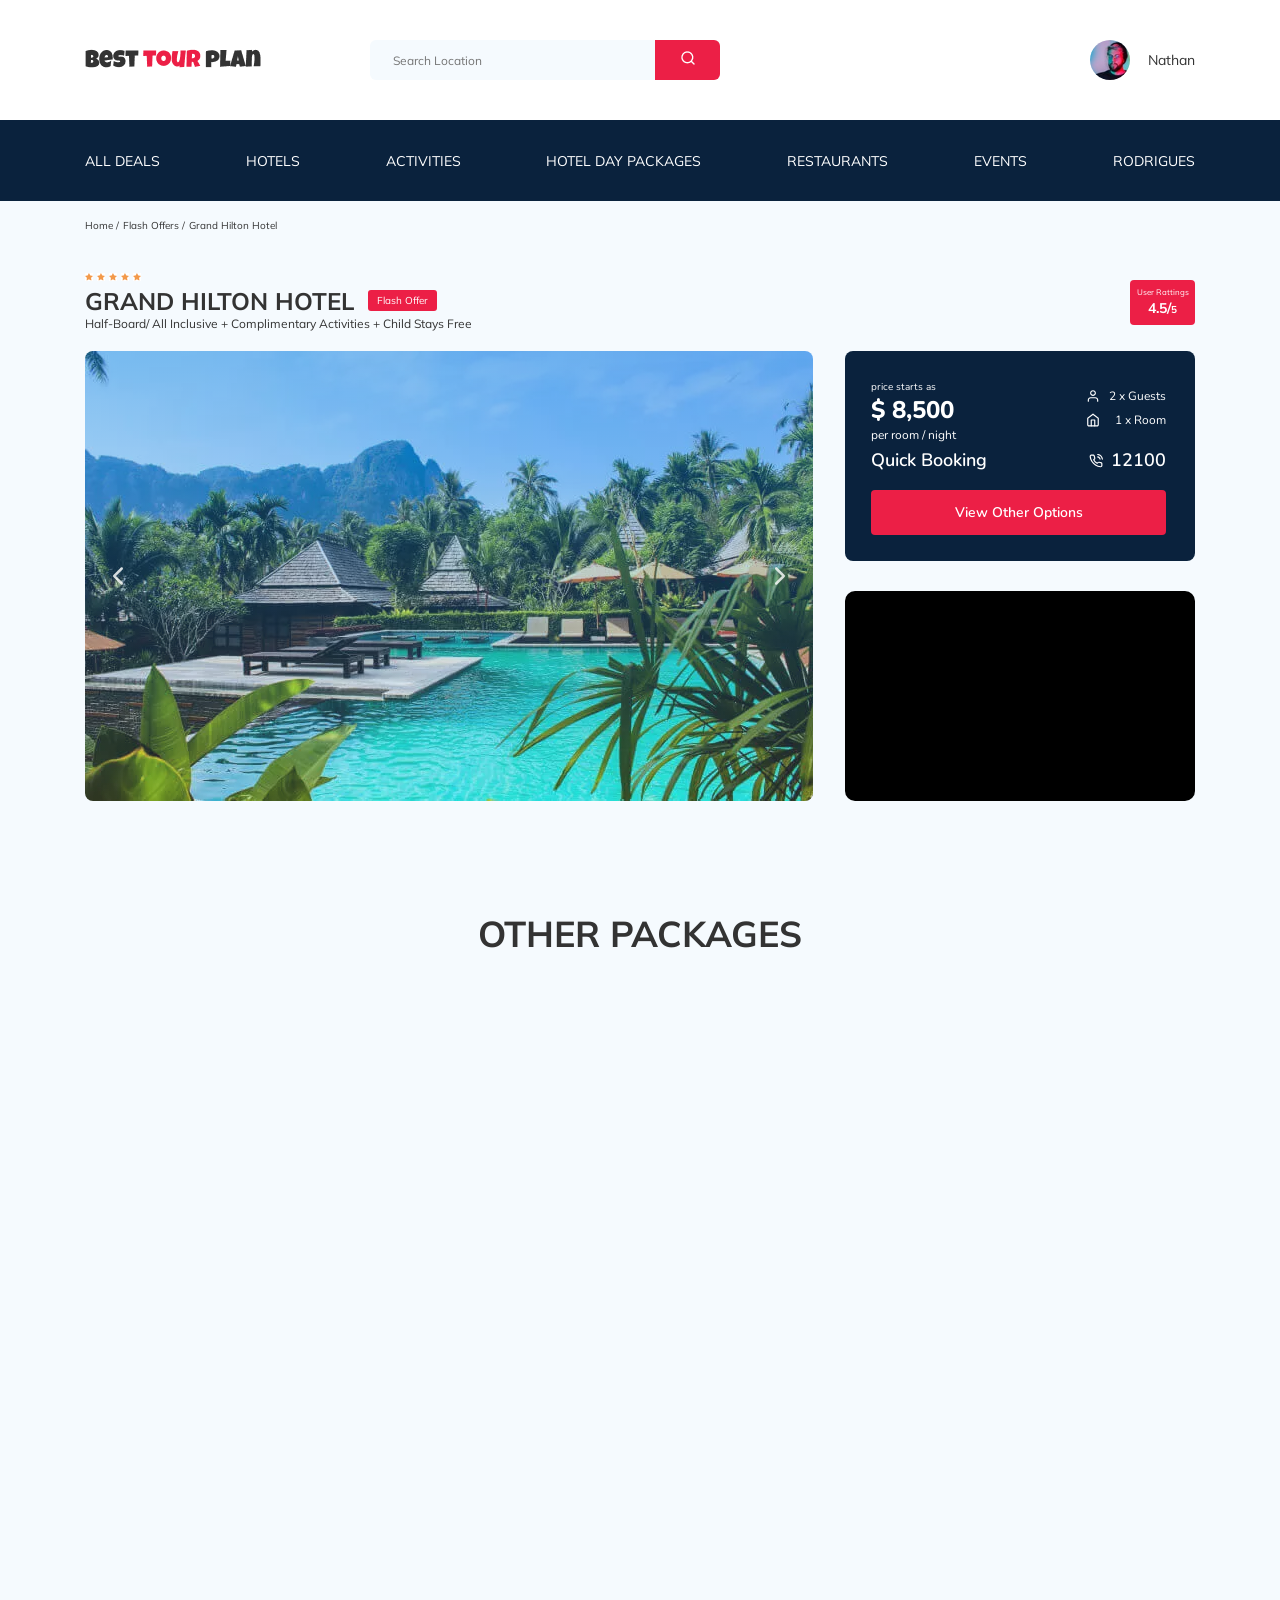
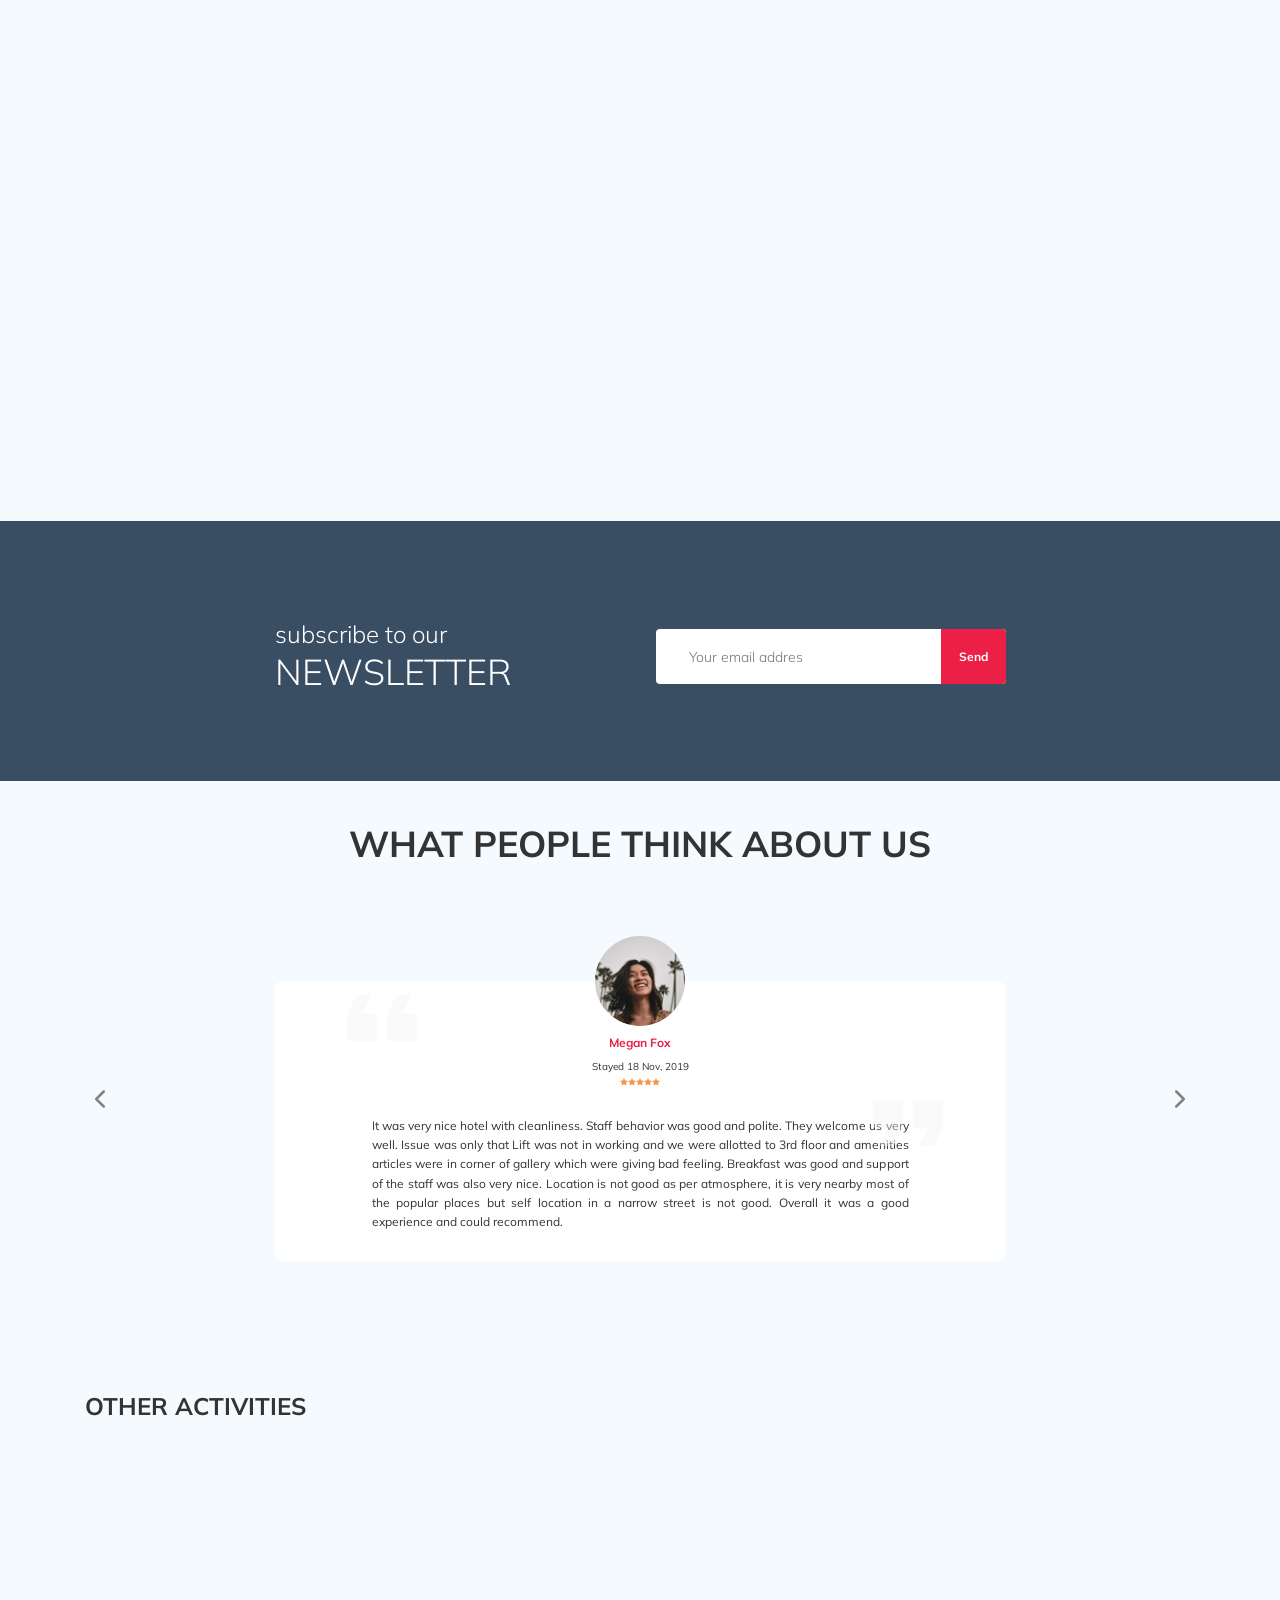
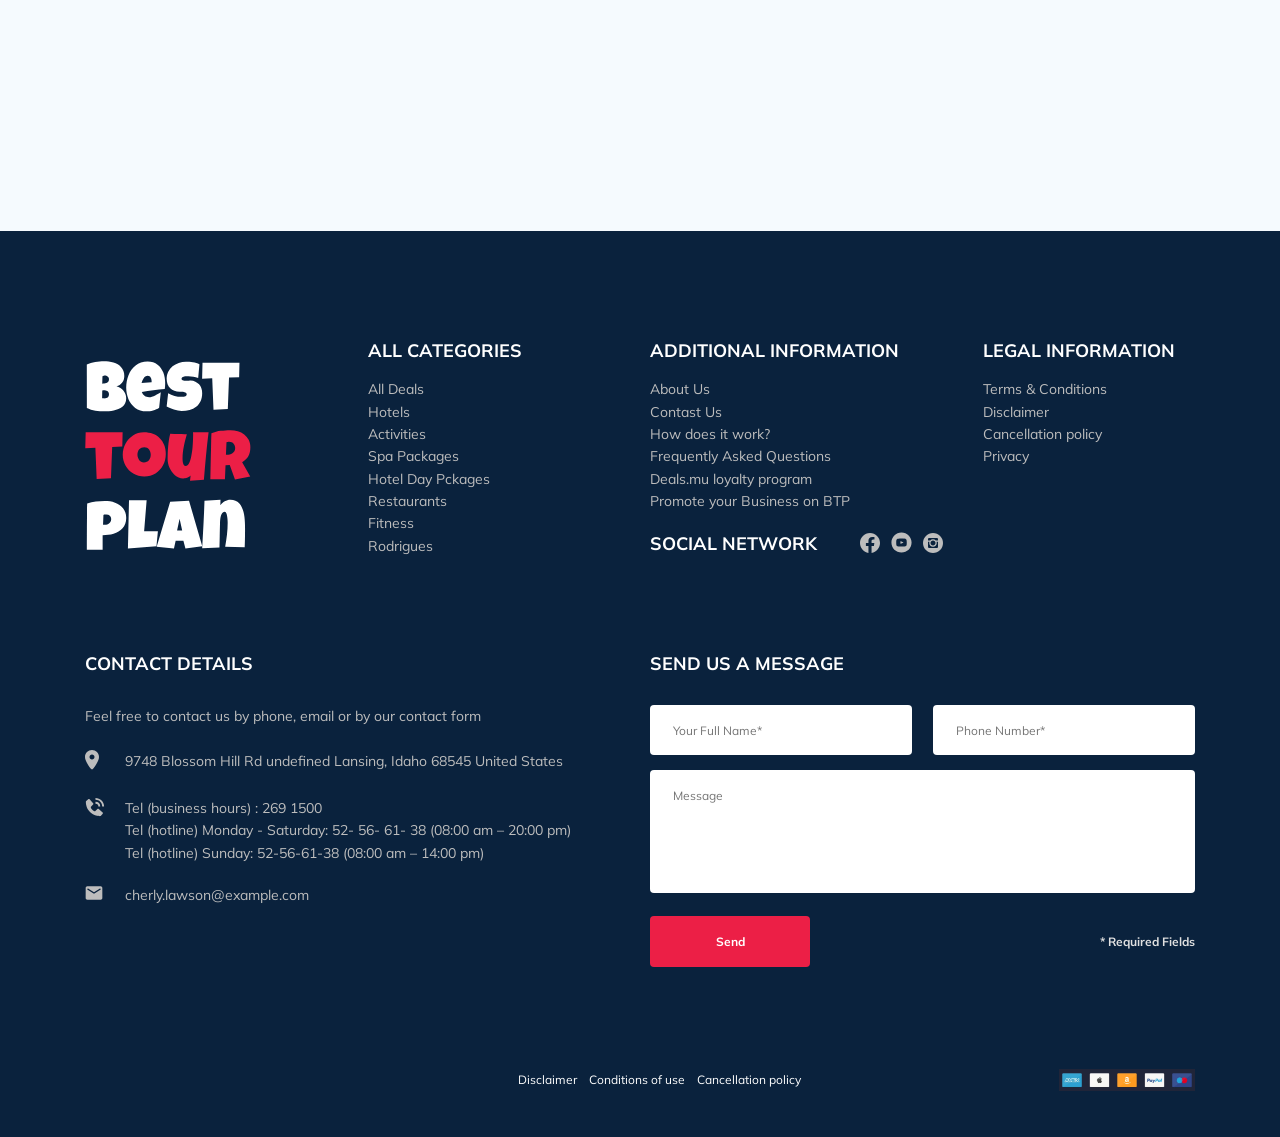
<file: index.html>
<!DOCTYPE html>
<html lang="en">

<head>
  <meta charset="UTF-8">
  <meta http-equiv="X-UA-Compatible" content="IE=edge">
  <meta name="viewport" content="width=device-width, initial-scale=1.0">
  <title>Best Tour Plan - Hotel Booking</title>
  <link rel="stylesheet" href="css/swiper-bundle.min.css">
  <link rel="stylesheet" href="css/style.css">
  <link rel="stylesheet" href="css/aos.css">
  <link rel="preconnect" href="https://fonts.googleapis.com">
  <link rel="preconnect" href="https://fonts.gstatic.com" crossorigin>
  <link
    href="https://fonts.googleapis.com/css2?family=Lobster&family=Mulish:wght@400;700&family=Nunito:wght@400;700;800&display=swap"
    rel="stylesheet">
  <link rel="shortcut icon" href="img/favicon.ico" type="image/x-icon">
  <link rel="icon" href="img/favicon.ico" type="image/x-icon">
</head>

<body>
  <header class="navbar navbar_mobile_fixed">
    <div class="container">
      <div class="navbar-top"  >
        <a href="index.html" class="logo" data-aos="fade-up" data-aos-delay="100">
          <img src="img/horizontal-logo.png" alt="Logo: Best Tour Plan" class="logo__image">
        </a>

        <form action="#" class="search navbar__search navbar__search_mobile_hidden" data-aos="fade-up" data-aos-delay="300">
          <input type="text" class="search__input" placeholder="Search Location">
          <button  class="search__button" >
            <img src="img/search.png" alt="Icon: search">
          </button>
        </form>

        <a href="#" class="user navbar__user navbar__user_mobile_hidden" data-aos="fade-up" data-aos-delay="400">
          <img src="img/user-avatar.jpeg" alt="Avatar: Nathan" class="user__avatar">
          <span class="user__name">Nathan</span>
        </a>
        <!-- /.user -->
        <button class="menu-button navbar-top__menu-button">
          <span class="menu-button__line"></span>
          <span class="menu-button__line"></span>
          <span class="menu-button__line"></span>
        </button>
      </div>
    </div>
    <!-- /.container -->
    <div class="navbar-bottom">
      <div class="container">
        <ul class="navbar-menu">
          <li class="navbar-menu__item navbar-menu__item_mobile_visible">
            <a href="#" class="user navbar__user navbar__user_mobile_visible">
              <img src="img/user-avatar.jpeg" alt="Avatar: Nathan" class="user__avatar">
              <span class="user__name user__name_light">Nathan</span>
            </a>
          </li>
          <li class="navbar-menu__item navbar-menu__item_mobile_visible">
            <form action="#" class="search navbar__search navbar__search_mobile_visible">
              <input type="text" class="search__input" placeholder="Search Location">
              <button class="search__button  ">
                <img src="img/search.png" alt="Icon: search">
              </button>
            </form>
          </li>
          <li class="navbar-menu__item">
            <a href="#" class="navbar-menu__link">All Deals</a>
          </li>
          <li class="navbar-menu__item">
            <a href="#" class="navbar-menu__link">Hotels</a>
          </li>
          <li class="navbar-menu__item">
            <a href="#" class="navbar-menu__link">Activities</a>
          </li>
          <li class="navbar-menu__item">
            <a href="#" class="navbar-menu__link">Hotel Day Packages</a>
          </li>
          <li class="navbar-menu__item">
            <a href="#" class="navbar-menu__link">Restaurants</a>
          </li>
          <li class="navbar-menu__item">
            <a href="#" class="navbar-menu__link">Events</a>
          </li>
          <li class="navbar-menu__item">
            <a href="#" class="navbar-menu__link">Rodrigues</a>
          </li>
        </ul>
        <!-- /.header-menu -->
      </div>
      <!-- /.container -->
    </div>
  </header>
  <nav class="breadcrumb">
    <div class="container">
      <ul class="breadcrumb-list">
        <li class="breadcrumb-list__item">
          <a href="#" class="breadcrumb-list__link">Home</a>
        </li>
        <li class="breadcrumb-list__item">
          <a href="#" class="breadcrumb-list__link">Flash Offers</a>
        </li>
        <li class="breadcrumb-list__item">
          Grand Hilton Hotel
        </li>
      </ul>
    </div>
    <!-- /.container -->
  </nav>
  <!--/.breadcrumb-->
  <section class="hotel">
    <div class="container">
      <div class="hotel-info">
        <div class="hotel-info__text">
          <div class="hotel-wrapper">
            <div class="stars">
              <img src="img/star.jpg" alt="star" />
              <img src="img/star.jpg" alt="star" />
              <img src="img/star.jpg" alt="star" />
              <img src="img/star.jpg" alt="star" />
              <img src="img/star.jpg" alt="star" />
            </div>
            <h2 class="hotel-name hotel-info__name">GRAND HILTON HOTEL</h2>
            <span class="offer hotel-info__offer">Flash Offer</span>
          </div>
          <p class="hotel-description hotel-info__description">
            Half-Board/ All Inclusive + Complimentary Activities + Child Stays Free
          </p>
        </div>
        <!-- /.hotel-info__text -->
        <div class="rating hotel-info__rating">
          <span class="rating__text">User Rattings</span>
          <span class="rating__counter">4.5/<span class="rating__main">5</span></span>
        </div>
        <!-- /.hotel-info__right -->
      </div>
      <div class="hotel-grid">
        <div class="swiper hotel-slider  hotel__slider">
          <!-- Additional required wrapper -->
          <div class="swiper-wrapper">
            <!-- Slides -->
            <div class="swiper-slide hotel-slider__item">
              <img class="hotel-slider__image" src="img/slide.webp" alt="slide">
            </div>
            <div class="swiper-slide hotel-slider__item">
              <img class="hotel-slider__image" src="img/slide-1.webp" alt="slide">
            </div>
            <div class="swiper-slide hotel-slider__item">
              <img class="hotel-slider__image" src="img/slide-2.webp" alt="slide">
            </div>
            <div class="swiper-slide hotel-slider__item">
              <img class="hotel-slider__image" src="img/slide-3.webp" alt="slide">
            </div>
            <div class="swiper-slide hotel-slider__item">
              <img class="hotel-slider__image" src="img/slide-4.webp" alt="slide">
            </div>
          </div>

          <!-- If we need navigation buttons -->
          <button class="hotel-slider__button hotel-slider__button--prev"></button>
          <button class="hotel-slider__button hotel-slider__button--next"></button>
        </div>
        <div class="hotel-right">
          <div class="booking">
            <div class="booking__info">
              <div class="booking__price">
                <span class="booking__start">price starts as</span>
                <strong class="booking__pricetag">$ 8,500</strong>
                <span class="booking__per-room">per room / night</span>
              </div>
              <div class="booking__room">
                <div class="booking__text">
                  <img src="img/user.svg" alt="Icon: user" class="booking__icon">
                  <span class="booking__description">2 x Guests</span>
                </div>
                <div class="booking__text">
                  <img src="img/home.svg" alt="Icon: home" class="booking__icon">
                  <span class="booking__description">1 x Room</span>
                </div>
              </div>
            </div>

            <!-- /.booking__info -->
            <div class="booking__call-center">
              <span class="booking__heading">Quick Booking</span>
              <a class="booking__number" href="tel:12100">
                <img src="img/phone-call.svg" alt="Icon: phone">
                <span class="booking__num">12100</span>
              </a>
            </div>
            <!-- /.booking__call-center -->
            <button data-toggle="modal" class="button booking__button">View Other Options</button>
          </div>
          <!-- /.booking -->
          <div id="map" class="map">
            <iframe
              src="https://www.google.com/maps/embed?pb=!1m18!1m12!1m3!1d23379616.823375616!2d9.062659176389944!3d44.331385567538064!2m3!1f0!2f0!3f0!3m2!1i1024!2i768!4f13.1!3m3!1m2!1s0x134deb46296b3aed%3A0xa830e65a91c3c50a!2sHilton%20Podgorica%20Crna%20Gora!5e0!3m2!1sru!2snl!4v1637783289197!5m2!1sru!2snl"
              style="border:0;" allowfullscreen="" loading="lazy" class="fullmap"></iframe>
          </div>
        </div>
        <!-- /.hotel-right -->
      </div>
      <!-- /.hotel-grid -->
    </div>
    <!-- /.container -->
  </section>

  <section class="packages">
    <div class="container">
      <h2 class="packages__title">Other Packages</h2>
      <div class="packages-block">
        <div class="packages-block__first package" data-aos="fade-up-right" data-aos-delay="100">
          <div class="image-block-first">
            <img src="img/package-1.webp" alt="Photo: package first" class="package__photo-first">
            <span class="package-offer-first">Flash Offer</span>
          </div>
          <div class="package-description descriptions">
            <div class="descriptions__rating descriptions__rating__first">
              <img class="descriptions__star" src="img/star-1.svg" alt="star" />
              <img class="descriptions__star" src="img/star-1.svg" alt="star" />
              <img class="descriptions__star" src="img/star-1.svg" alt="star" />
              <img class="descriptions__star" src="img/star-1.svg" alt="star" />
              <img class="descriptions__star" src="img/star-1.svg" alt="star" />
            </div>
            <h2 class="descriptions__title">Hotel Blue Haven</h2>
            <p class="descriptions__text descriptions__text__first">Aute quis duis excepteur excepteur ipsum cat eiusmod consectetur enim laborum
              magna llit.
              Ipsum est fugiat velit ea
              llamco do esse ut in veniam sun in onsequat. Aute quis duis epteur excepteur ipsum occaecat eiusmod
              nsectetur enim
              laborum magna mollit. Ipsum est fugiat velit ea ullamco do</p>
            <div class="descriptions__room">
              <div class="descriptions__text">
                <img src="img/location.svg" alt="Icon: location" class="descriptions__icon">
                <span class="descriptions__info">1749 Wheeler Ridge Delaware</span>
              </div>
              <div class="descriptions__text">
                <img src="img/user.svg" alt="Icon: user" class="descriptions__icon">
                <span class="descriptions__info">2 x Guests</span>
              </div>
              <div class="descriptions__text">
                <img src="img/home.svg" alt="Icon: home" class="descriptions__icon">
                <span class="descriptions__info">1 x Room</span>
              </div>
            </div>
            <!-- /.booking room-->
            <div class="descriptions__book">
              <div class="descriptions__price">
                <span class="price-old">$ 10,500</span>
                <span class="price-new">$ 8,500</span>
              </div>
              <button data-toggle="modal" class="descriptions__button">Book now</button>
            </div>
            <!-- /.price-block -->
          </div>
        </div>
        <!-- /.packages-option -->
        <div class="packages-block__second package" data-aos="fade-up-right" data-aos-delay="300">
          <div class="image-block">
            <img src="img/package-2.webp" alt="Photo: package second" class="package__photo">
            <span class="package-offer">Flash Offer</span>
          </div>
          <div class="package-description description">
            <h2 class="description__title">LUX* Belle Mare</h2>
            <div class="description__room">
              <div class="description__text">
                <img src="img/location.svg" alt="Icon: location" class="description__icon">
                <span class="description__info">1749 Wheeler Ridge Delaware</span>
              </div>
              <div class="description__text">
                <img src="img/user.svg" alt="Icon: user" class="description__icon">
                <span class="description__info">2 x Guests</span>
              </div>
              <div class="description__text">
                <img src="img/home.svg" alt="Icon: home" class="description__icon">
                <span class="description__info">1 x Room</span>
              </div>
            </div>
            <!-- /.booking room-->
            <div class="description__book">
              <div class="description__price">
                <span class="price-old">$ 8,500</span>
                <span class="price-new">$ 3,000</span>
              </div>
              <button data-toggle="modal" class="description__button">Book now</button>
            </div>
            <!-- /.price-block -->
          </div>
        </div>
        <!-- /.packages-option -->
        <div class="packages-block__third package" data-aos="fade-up-right" data-aos-delay="100">
          <div class="image-block">
            <img src="img/package-3.webp" alt="Photo: package third" class="package__photo">
            <span class="package-offer">Flash Offer</span>
          </div>
          <div class="package-description description">
            <h2 class="description__title">White Palace</h2>
            <div class="description__room">
              <div class="description__text">
                <img src="img/location.svg" alt="Icon: location" class="description__icon">
                <span class="description__info">1749 Wheeler Ridge Delaware</span>
              </div>
              <div class="description__text">
                <img src="img/user.svg" alt="Icon: user" class="description__icon">
                <span class="description__info">2 x Guests</span>
              </div>
              <div class="description__text">
                <img src="img/home.svg" alt="Icon: home" class="description__icon">
                <span class="description__info">1 x Room</span>
              </div>
            </div>
            <!-- /.booking room-->
            <div class="description__book">
              <div class="description__price">
                <span class="price-old">$ 10,500</span>
                <span class="price-new">$ 9,500</span>
              </div>
              <button data-toggle="modal" class="description__button">Book now</button>
            </div>
            <!-- /.price-block -->
          </div>
        </div>
        <!-- /.packages-option -->
        <div class="packages-block__fourth package" data-aos="fade-up-right" data-aos-delay="300">
          <div class="image-block">
            <img src="img/package-4.webp" alt="Photo: package fourth" class="package__photo">
            <span class="package-offer">Flash Offer</span>
          </div>
          <div class="package-description description">
            <h2 class="description__title">Luxury Place</h2>
            <div class="description__room">
              <div class="description__text">
                <img src="img/location.svg" alt="Icon: location" class="description__icon">
                <span class="description__info">1749 Wheeler Ridge Delaware</span>
              </div>
              <div class="description__text">
                <img src="img/user.svg" alt="Icon: user" class="description__icon">
                <span class="description__info">2 x Guests</span>
              </div>
              <div class="description__text">
                <img src="img/home.svg" alt="Icon: home" class="description__icon">
                <span class="description__info">1 x Room</span>
              </div>
            </div>
            <!-- /.booking room-->
            <div class="description__book">
              <div class="description__price">
                <span class="price-old">$ 4,500</span>
                <span class="price-new">$ 2,500</span>
              </div>
              <button data-toggle="modal" class="description__button">Book now</button>
            </div>
            <!-- /.price-block -->
          </div>
        </div>
        <!-- /.packages-option -->
        <div class="packages-block__fifth package" data-aos="fade-up-right" data-aos-delay="500">
          <div class="image-block">
            <img src="img/package-5.webp" alt="Photo: package fifth" class="package__photo">
            <span class="package-offer">Flash Offer</span>
          </div>
          <div class="package-description description">
            <h2 class="description__title">Hotel Five Star</h2>
            <div class="description__room">
              <div class="description__text">
                <img src="img/location.svg" alt="Icon: location" class="description__icon">
                <span class="description__info">1749 Wheeler Ridge Delaware</span>
              </div>
              <div class="description__text">
                <img src="img/user.svg" alt="Icon: user" class="description__icon">
                <span class="description__info">2 x Guests</span>
              </div>
              <div class="description__text">
                <img src="img/home.svg" alt="Icon: home" class="description__icon">
                <span class="description__info">1 x Room</span>
              </div>
            </div>
            <!-- /.booking room-->
            <div class="description__book">
              <div class="description__price">
                <span class="price-old">$ 6,500</span>
                <span class="price-new">$ 3,500</span>
              </div>
              <button data-toggle="modal" class="description__button">Book now</button>
            </div>
            <!-- /.price-block -->
          </div>
        </div>
        <!-- /.packages-option -->
      </div>
      <!-- /.packages-block -->
    </div>
  </section>
  <!-- /.packages -->

  <section class="newsletter">
    <div class="newsletter-wrapper ">
      <h2 class="newsletter-title newsletter__title">
        subscribe to our
        <span class="newsletter-title__strong">Newsletter</span>
      </h2>
      <form 
        action="send.php" 
        method="POST"
        class="subscribe newsletter__subscribe form"
      >
        <input 
          type="email" 
          class="subscribe__input" 
          placeholder="Your email addres"
          name="email"
          required
          >
        <button class="subscribe__button">Send</button>
      </form>
    </div>
  </section>
  <section class="reviews">
    <div class="container">
      <h2 class="reviews__title">What people think about us</h2>
      <div class="swiper reviews-slider">
        <div class="swiper-wrapper">
          <div class="swiper-slide">
            <div class="reviews-slider__item">
              <div class="reviews-slider__profile">
                <img src="img/reviews-avatar.jpg" alt="Photo: Megan Fox" class="reviews-slider__avatar">
                <h3 class="reviews-slider__username">Megan Fox</h3>
                <span class="reviews-slider__date">Stayed 18 Nov, 2019</span>
                <div class="reviews-slider__rating">
                  <img src="img/star.jpg" alt="star" />
                  <img src="img/star.jpg" alt="star" />
                  <img src="img/star.jpg" alt="star" />
                  <img src="img/star.jpg" alt="star" />
                  <img src="img/star.jpg" alt="star" />
                </div>
              </div>
              <!-- /.reviews-slider__profile -->
              <p class="reviews-slider__text">It was very nice hotel with cleanliness. Staff behavior was good and
                polite. They welcome us very well. Issue was only
                that Lift was not in working and we were allotted to 3rd floor and amenities articles were in corner of
                gallery which
                were giving bad feeling. Breakfast was good and support of the staff was also very nice. Location is not
                good as per
                atmosphere, it is very nearby most of the popular places but self location in a narrow street is not
                good. Overall it
                was a good experience and could recommend.</p>
            </div>
            <!-- /.reviews-slider__item -->
          </div>
          <div class="swiper-slide">
            <div class="reviews-slider__item">
              <div class="reviews-slider__profile">
                <img src="img/reviews-avatar-1.webp" alt="Photo: Bob Tampl" class="reviews-slider__avatar">
                <h3 class="reviews-slider__username">Bob Tampl</h3>
                <span class="reviews-slider__date">Stayed 10 Dec, 2005</span>
                <div class="reviews-slider__rating">
                  <img src="img/star.jpg" alt="star" />
                  <img src="img/star.jpg" alt="star" />
                  <img src="img/star.jpg" alt="star" />
                  <img src="img/star.jpg" alt="star" />
                  <img src="img/star.jpg" alt="star" />
                </div>
              </div>
              <!-- /.reviews-slider__profile -->
              <p class="reviews-slider__text">Lorem, ipsum dolor sit amet consectetur adipisicing elit. Earum, rem modi
                delectus maiores nemo harum libero quo! Aspernatur nobis incidunt deleniti, asperiores quo, iusto ullam
                atque, sunt inventore facilis Lorem ipsum dolor sit amet consectetur adipisicing elit. Iste dolore
                beatae nam, eos unde esse quisquam ducimus repudiandae temporibus, culpa, corrupti quam nesciunt
                cupiditate impedit nihil hic dignissimos molestiae! Corrupti!</p>

            </div>
            <!-- /.reviews-slider__item -->
          </div>
          <div class="swiper-slide">
            <div class="reviews-slider__item">
              <div class="reviews-slider__profile">
                <img src="img/reviews-avatar-2.webp" alt="Photo: Anastasia Kromp" class="reviews-slider__avatar">
                <h3 class="reviews-slider__username">Anastasia Kromp</h3>
                <span class="reviews-slider__date">Stayed 21 Jun, 2009</span>
                <div class="reviews-slider__rating">
                  <img src="img/star.jpg" alt="star" />
                  <img src="img/star.jpg" alt="star" />
                  <img src="img/star.jpg" alt="star" />
                  <img src="img/star.jpg" alt="star" />
                  <img src="img/star.jpg" alt="star" />
                </div>
              </div>
              <!-- /.reviews-slider__profile -->
              <p class="reviews-slider__text">Lorem, ipsum dolor sit amet consectetur adipisicing elit. Earum, rem modi
                delectus
                maiores nemo harum libero quo! Aspernatur nobis incidunt deleniti, asperiores quo, iusto ullam atque,
                sunt
                inventore facilis Lorem ipsum dolor sit amet consectetur adipisicing elit. Iste dolore beatae nam, eos
                unde esse
                quisquam ducimus repudiandae temporibus, culpa, corrupti quam nesciunt cupiditate impedit nihil hic
                dignissimos
                molestiae! Corrupti!</p>

            </div>
            <!-- /.reviews-slider__item -->
          </div>
        </div>
        <button class="reviews-slider__button reviews-slider__button--prev"></button>
        <button class="reviews-slider__button reviews-slider__button--next"></button>
      </div>
      <!--/.reviews-slider-->
    </div>
  </section>
  <section class="activities">
    <div class="container">
      <h2 class="activities__title">Other Activities</h2>
      <div class="activities-wrapper">
        <div class="card  card-first activities__card" data-aos="fade-up" data-aos-delay="100">
          <img src="img/activity-1.webp" alt="The curious corner of chamarel" class="card__image">
          <h3 class="card__title">The curious corner<br>of chamarel</h3>
          <!-- /.card__title -->
          <button data-toggle="modal" class="card__button">Book Now</button>
          <!-- /.card__button -->
        </div>
        <!-- /.card -->
        <div class="card card-second activities__card" data-aos="fade-up" data-aos-delay="300">
          <img src="img/activity-2.webp" alt="Gymkhana club golf course" class="card__image">
          <h3 class="card__title">Gymkhana club golf<br>course</h3>
          <!-- /.card__title -->
          <button data-toggle="modal" class="card__button">Book Now</button>
          <!-- /.card__button -->
        </div>
        <!-- /.card -->
        <div class="card card-third activities__card" data-aos="fade-up" data-aos-delay="500">
          <img src="img/activity-3.webp" alt="Tamarind falls hiking trip - full day" class="card__image">
          <h3 class="card__title">Tamarind falls hiking<br>trip - full day</h3>
          <!-- /.card__title -->
          <button data-toggle="modal" class="card__button">Book Now</button>
          <!-- /.card__button -->
        </div>
        <!-- /.card -->
        <div class="card card-fourth activities__card" data-aos="fade-up" data-aos-delay="700">
          <img src="img/activity-4.webp" alt="The blue marine discovery quest" class="card__image">
          <h3 class="card__title">The blue marine discovery<br>quest</h3>
          <!-- /.card__title -->
          <button data-toggle="modal" class="card__button">Book Now</button>
          <!-- /.card__button -->
        </div>
        <!-- /.card -->
      </div>
      <!-- /.activities-wrapper -->
    </div>
  </section>

  <footer class="footer">
    <div class="container">
      <div class="footer-wrapper">
        <a href="index.html" class="footer__logo">
          <img src="img/vertical-logo.svg" alt="Logo: Best Tour Plan" class="logo footer__logo">
        </a>
        <div class="footer__list footer__categories">
          <h3 class="footer__title">ALL CATEGORIES</h3>
            <ul class="footer__ul">
              <li class="footer__item">
                <a href="#" class="footer__link">All Deals</a>
              </li>
              <li class="footer__item">
                <a href="#" class="footer__link">Hotels</a>
              </li>
              <li class="footer__item">
                <a href="#" class="footer__link">Activities</a>
              </li>
              <li class="footer__item">
                <a href="#" class="footer__link">Spa Packages</a>
              </li>
              <li class="footer__item">
                <a href="#" class="footer__link">Hotel Day Pckages</a>
              </li>
              <li class="footer__item">
                <a href="#" class="footer__link">Restaurants</a>
              </li>
              <li class="footer__item">
                <a href="#" class="footer__link">Fitness</a>
              </li>
              <li class="footer__item">
                <a href="#" class="footer__link">Rodrigues</a>
              </li>
            </ul>
        </div>
        <div class="footer__list footer__additional">
          <h3 class="footer__title">ADDITIONAL INFORMATION</h3>
          <ul class="footer__ul">
            <li class="footer__item">
              <a href="#" class="footer__link">About Us</a>
            </li>
            <li class="footer__item">
              <a href="#" class="footer__link">Contast Us</a>
            </li>
            <li class="footer__item">
              <a href="#" class="footer__link">How does it work?</a>
            </li>
            <li class="footer__item">
              <a href="#" class="footer__link">Frequently Asked Questions</a>
            </li>
            <li class="footer__item">
              <a href="#" class="footer__link">Deals.mu loyalty program</a>
            </li>
            <li class="footer__item">
              <a href="#" class="footer__link">Promote your Business on BTP</a>
            </li>
          </ul>
        </div>
        <div class="footer__social-network">
          <h3 class="footer__title footer__title--inline">Social Network</h3>
          <div class="footer__social-links">
            <a href="https://www.facebook.com/" class="footer__link" target="_blank">
              <img src="img/fb.svg" alt="icon: facebook">
            </a>
            <a href="https://www.youtube.com/" class="footer__link" target="_blank">
              <img src="img/yt.svg" alt="icon: youtube">
            </a>
            <a href="https://www.instagram.com/" class="footer__link" target="_blank">
              <img src="img/inst.svg" alt="icon: instagram">
            </a>
          </div>
        </div>
        <div class="footer__list footer__legal">
          <h3 class="footer__title">LEGAL INFORMATION</h3>
          <ul class="footer__ul">
            <li class="footer__item">
              <a href="#" class="footer__link">Terms & Conditions</a>
            </li>
            <li class="footer__item">
              <a href="#" class="footer__link">Disclaimer</a>
            </li>
            <li class="footer__item">
              <a href="#" class="footer__link">Cancellation policy</a>
            </li>
            <li class="footer__item">
              <a href="#" class="footer__link">Privacy</a>
            </li>
          </ul>
        </div>
        <div class="footer__contact-details">
          <h3 class="footer__title footer__title--mb-3">Contact Details</h3>
          <p class="footer__text">Feel free to contact us by phone, email or by our contact form</p>
          <ul class="footer__ul">
            <li class="footer__item footer__item--mb-2">
              <div class="footer__icon-wrapper">
                <img class="footer__icon" src="img/map-marker.svg" alt="icon: map">
              </div>
              9748 Blossom Hill Rd undefined Lansing, Idaho 68545 United States
            </li>
            <li class="footer__item footer__item--mb-2">
              <div class="footer__icon-wrapper">
                <img class="footer__icon" src="img/phone-call-second.svg" alt="icon: phone-call">
              </div>
              <div class="telephone">
                Tel (business hours) : <a class="footer__tel" href="tel:269-1500">269 1500</a> <br>
                Tel (hotline) Monday - Saturday: <a class="footer__tel" href="tel:52-56-61-38">52-&nbsp56-&nbsp61-&nbsp38</a> (08:00 am – 20:00 pm)
                <br>
                Tel (hotline) Sunday: <a class="footer__tel" href="tel:52-56-61-38">52-56-61-38</a> (08:00 am – 14:00 pm)
              </div>
            </li>
            <li class="footer__item footer__item--mb-2">
              <div class="footer__icon-wrapper">
                <img class="footer__icon" src="img/email.svg" alt="icon: email">
              </div>
              <a class="footer__mail" href="mailto:cherly.lawson@example.com">cherly.lawson@example.com</a> 
            </li>
          </ul>
        </div>
        <!-- /.footer__contact-details -->
        <div class="footer__contact-form ">
          <h3 class="footer__title  footer__send footer__title--mb-3">Send us a message</h3>
          <form action="send.php" method="POST" class="footer__form form">
             <div class="footer__input-group">
              <input type="text" class="input footer__input" placeholder="Your Full Name*" name="name" required minlength="2">
             </div>
            <div class="footer__input-group">
              <input type="tel" class="input footer__input phone" placeholder="Phone Number*" name="phone" required minlength="18">
            </div>
            <textarea cols="30" rows="10" 
              class="message footer__message" 
              placeholder="Message"
              name="message" 
              ></textarea>
            <div class="footer__required">
              <button class="button footer__button" type="submit">Send</button>
              <span class="footer__info">* Required Fields</span>
            </div>
          </form>
        </div>
        <div class="footer__information footer__infobottom">
          <div class="footer__bottom">
            <a href="#" class="footer__information">Disclaimer</a>
            <a href="#" class="footer__information">Conditions of use</a>
            <a href="#" class="footer__information">Cancellation policy</a>
          </div>
          <img class="footer__payment" src="img/payment.svg" alt="icon:payment">
        </div>
      </div>
    </div>
  </footer>
  <div class="modal">
    <div class="modal__overlay"></div>
    <div class="modal__dialog">
      <a href="#" class="modal__close">
        <img src="img/close.svg" alt="Icon: close">
      </a>
      <h3 class="modal__title  modal__send modal__title--mb-3">Booking</h3>
      <form action="send.php" method="POST" class=" modal__form form ">
        <input type="text" class="input modal__input" placeholder="Your Full Name*" name="name" required minlength="2">
        <input type="tel" class="input modal__input phone" placeholder="Phone Number*" name="phone" required minlength="18">
        <input type="email" class="input modal__input" placeholder="Email*" name="email" required>
        <textarea cols="30" rows="10" class=" message modal__message" placeholder="Message" name="message"></textarea>
        <div class="modal__bottom">
          <button class="button modal__button" type="submit">Send</button>
          <span class="modal__info">* Required Fields</span>
        </div>
      </form>
    </div>
  </div>
  <!--/.modal-->
  <script src="js/jquery-3.6.0.min.js"></script>
  <script src="js/parallax.min.js"></script>
  <script src="js/swiper-bundle.min.js"></script>
  <script src="js/jquery.validate.min.js"></script>
  <script src="js/jquery.mask.min.js"></script>
  <script src="js/aos.js"></script>
  <script src="js/main.js"></script>
</body>

</html>
</file>
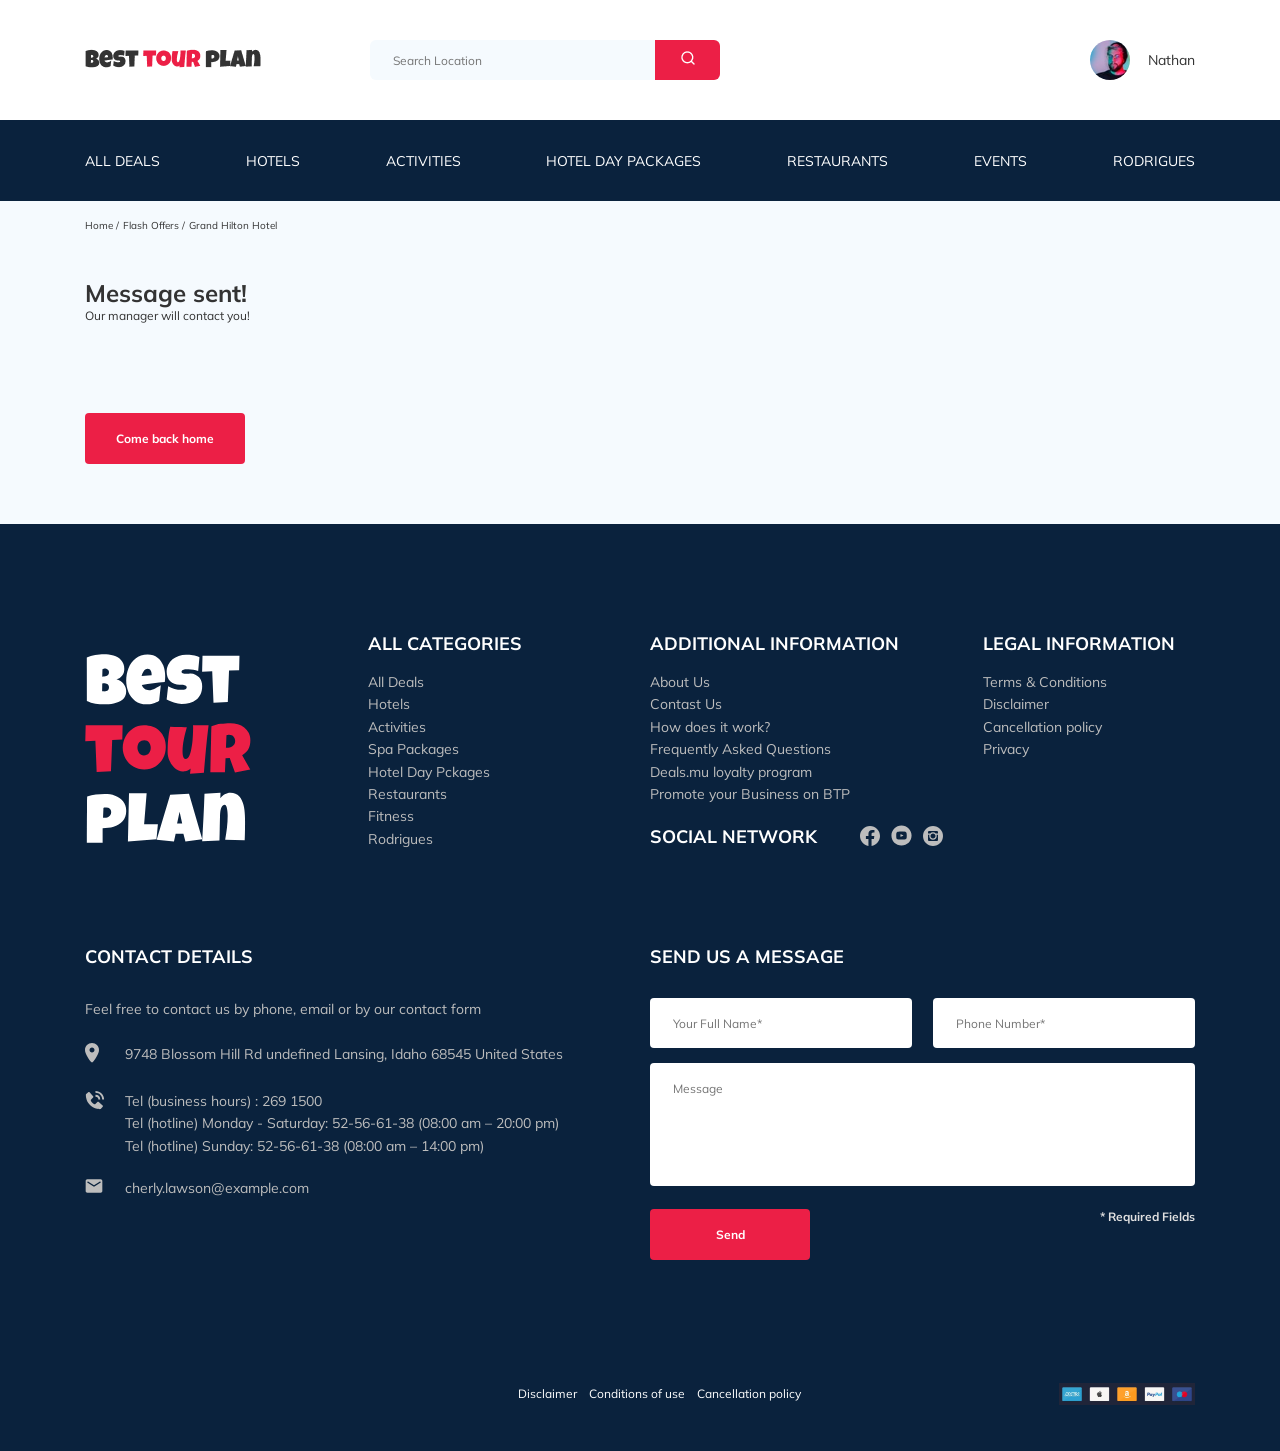
<file: thankyou.html>
<!DOCTYPE html>
<html lang="en">

<head>
  <meta charset="UTF-8">
  <meta http-equiv="X-UA-Compatible" content="IE=edge">
  <meta name="viewport" content="width=device-width, initial-scale=1.0">
  <title>Best Tour Plan - Hotel Booking</title>
  <link rel="stylesheet" href="css/swiper-bundle.min.css">
  <link rel="stylesheet" href="css/style.css">
  <link rel="stylesheet" href="css/aos.css">
  <link rel="preconnect" href="https://fonts.googleapis.com">
  <link rel="preconnect" href="https://fonts.gstatic.com" crossorigin>
  <link
    href="https://fonts.googleapis.com/css2?family=Lobster&family=Mulish:wght@400;700&family=Nunito:wght@400;700;800&display=swap"
    rel="stylesheet">
  <link rel="shortcut icon" href="img/favicon.ico" type="image/x-icon">
  <link rel="icon" href="img/favicon.ico" type="image/x-icon">
</head>

<body>
  <header class="navbar navbar_mobile_fixed">
    <div class="container">
      <div class="navbar-top">
        <a href="index.html" class="logo" data-aos="fade-up" data-aos-delay="100">
          <img src="img/horizontal-logo.png" alt="Logo: Best Tour Plan" class="logo__image">
        </a>
        
        <form action="#" class="search navbar__search navbar__search_mobile_hidden" data-aos="fade-up" data-aos-delay="300">
          <input type="text" class="search__input" placeholder="Search Location">
          <button class="search__button">
            <img src="img/search.png" alt="Icon: search">
          </button>
        </form>
        
        <a href="#" class="user navbar__user navbar__user_mobile_hidden" data-aos="fade-up" data-aos-delay="400">
          <img src="img/user-avatar.jpeg" alt="Avatar: Nathan" class="user__avatar">
          <span class="user__name">Nathan</span>
        </a>
        <!-- /.user -->
        <button class="menu-button navbar-top__menu-button">
          <span class="menu-button__line"></span>
          <span class="menu-button__line"></span>
          <span class="menu-button__line"></span>
        </button>
      </div>
    </div>
    <!-- /.container -->
    <div class="navbar-bottom">
      <div class="container">
        <ul class="navbar-menu">
          <li class="navbar-menu__item navbar-menu__item_mobile_visible">
            <a href="#" class="user navbar__user navbar__user_mobile_visible">
              <img src="img/user-avatar.jpeg" alt="Avatar: Nathan" class="user__avatar">
              <span class="user__name user__name_light">Nathan</span>
            </a>
          </li>
          <li class="navbar-menu__item navbar-menu__item_mobile_visible">
            <form action="#" class="search navbar__search navbar__search_mobile_visible">
              <input type="text" class="search__input" placeholder="Search Location">
              <button class="search__button">
                <img src="img/search.png" alt="Icon: search">
              </button>
            </form>
          </li>
          <li class="navbar-menu__item">
            <a href="#" class="navbar-menu__link">All Deals</a>
          </li>
          <li class="navbar-menu__item">
            <a href="#" class="navbar-menu__link">Hotels</a>
          </li>
          <li class="navbar-menu__item">
            <a href="#" class="navbar-menu__link">Activities</a>
          </li>
          <li class="navbar-menu__item">
            <a href="#" class="navbar-menu__link">Hotel Day Packages</a>
          </li>
          <li class="navbar-menu__item">
            <a href="#" class="navbar-menu__link">Restaurants</a>
          </li>
          <li class="navbar-menu__item">
            <a href="#" class="navbar-menu__link">Events</a>
          </li>
          <li class="navbar-menu__item">
            <a href="#" class="navbar-menu__link">Rodrigues</a>
          </li>
        </ul>
        <!-- /.header-menu -->
      </div>
      <!-- /.container -->
    </div>
  </header>
  <nav class="breadcrumb">
    <div class="container">
      <ul class="breadcrumb-list">
        <li class="breadcrumb-list__item">
          <a href="#" class="breadcrumb-list__link">Home</a>
        </li>
        <li class="breadcrumb-list__item">
          <a href="#" class="breadcrumb-list__link">Flash Offers</a>
        </li>
        <li class="breadcrumb-list__item">
          Grand Hilton Hotel
        </li>
      </ul>
    </div>
    <!-- /.container -->
  </nav>
  <!--/.breadcrumb-->
  <section class="hotel">
    <div class="container">
      <div class="hotel-info">
        <div class="hotel-info__text">
          <div class="hotel-wrapper">
            <h2 class="hotel-name hotel-info__name">Message sent!</h2>
          </div>
          <p class="hotel-description hotel-info__description">
            Our manager will contact you!
          </p>
        </div>
        <!-- /.hotel-info__text -->
      </div>
    </div>
    <!-- /.container -->
  </section>
  <div class="container">
    <a href="index.html">
      <button class="button footer__button footer__backhome" type="button">Come back home</button>
    </a>
  </div>

  <footer class="footer">
    <div class="container">
      <div class="footer-wrapper">
        <a href="index.html" class="footer__logo">
          <img src="img/vertical-logo.svg" alt="Logo: Best Tour Plan" class="logo footer__logo">
        </a>
        <div class="footer__list footer__categories">
          <h3 class="footer__title">ALL CATEGORIES</h3>
          <ul class="footer__ul">
            <li class="footer__item">
              <a href="#" class="footer__link">All Deals</a>
            </li>
            <li class="footer__item">
              <a href="#" class="footer__link">Hotels</a>
            </li>
            <li class="footer__item">
              <a href="#" class="footer__link">Activities</a>
            </li>
            <li class="footer__item">
              <a href="#" class="footer__link">Spa Packages</a>
            </li>
            <li class="footer__item">
              <a href="#" class="footer__link">Hotel Day Pckages</a>
            </li>
            <li class="footer__item">
              <a href="#" class="footer__link">Restaurants</a>
            </li>
            <li class="footer__item">
              <a href="#" class="footer__link">Fitness</a>
            </li>
            <li class="footer__item">
              <a href="#" class="footer__link">Rodrigues</a>
            </li>
          </ul>
        </div>
        <div class="footer__list footer__additional">
          <h3 class="footer__title">ADDITIONAL INFORMATION</h3>
          <ul class="footer__ul">
            <li class="footer__item">
              <a href="#" class="footer__link">About Us</a>
            </li>
            <li class="footer__item">
              <a href="#" class="footer__link">Contast Us</a>
            </li>
            <li class="footer__item">
              <a href="#" class="footer__link">How does it work?</a>
            </li>
            <li class="footer__item">
              <a href="#" class="footer__link">Frequently Asked Questions</a>
            </li>
            <li class="footer__item">
              <a href="#" class="footer__link">Deals.mu loyalty program</a>
            </li>
            <li class="footer__item">
              <a href="#" class="footer__link">Promote your Business on BTP</a>
            </li>
          </ul>
        </div>
        <div class="footer__social-network">
          <h3 class="footer__title footer__title--inline">Social Network</h3>
          <div class="footer__social-links">
            <a href="#" class="footer__link">
              <img src="img/fb.svg" alt="icon: facebook">
            </a>
            <a href="#" class="footer__link">
              <img src="img/yt.svg" alt="icon: youtube">
            </a>
            <a href="#" class="footer__link">
              <img src="img/inst.svg" alt="icon: instagram">
            </a>
          </div>
        </div>
        <div class="footer__list footer__legal">
          <h3 class="footer__title">LEGAL INFORMATION</h3>
          <ul class="footer__ul">
            <li class="footer__item">
              <a href="#" class="footer__link">Terms & Conditions</a>
            </li>
            <li class="footer__item">
              <a href="#" class="footer__link">Disclaimer</a>
            </li>
            <li class="footer__item">
              <a href="#" class="footer__link">Cancellation policy</a>
            </li>
            <li class="footer__item">
              <a href="#" class="footer__link">Privacy</a>
            </li>
          </ul>
        </div>
        <div class="footer__contact-details">
          <h3 class="footer__title footer__title--mb-3">Contact Details</h3>
          <p class="footer__text">Feel free to contact us by phone, email or by our contact form</p>
          <ul class="footer__ul">
            <li class="footer__item footer__item--mb-2">
              <div class="footer__icon-wrapper">
                <img class="footer__icon" src="img/map-marker.svg" alt="icon: map">
              </div>
              9748 Blossom Hill Rd undefined Lansing, Idaho 68545 United States
            </li>
            <li class="footer__item footer__item--mb-2">
              <div class="footer__icon-wrapper">
                <img class="footer__icon" src="img/phone-call-second.svg" alt="icon: phone-call">
              </div>
              <div class="telephone">
                Tel (business hours) : <a class="footer__tel" href="tel:269-1500">269 1500</a> <br>
                Tel (hotline) Monday - Saturday: <a class="footer__tel" href="tel:52-56-61-38">52-56-61-38</a> (08:00 am
                – 20:00 pm)
                <br>
                Tel (hotline) Sunday: <a class="footer__tel" href="tel:52-56-61-38">52-56-61-38</a> (08:00 am – 14:00
                pm)
              </div>
            </li>
            <li class="footer__item footer__item--mb-2">
              <div class="footer__icon-wrapper">
                <img class="footer__icon" src="img/email.svg" alt="icon: email">
              </div>
              <a class="footer__mail" href="mailto:cherly.lawson@example.com">cherly.lawson@example.com</a>
            </li>
          </ul>
        </div>
        <!-- /.footer__contact-details -->
        <div class="footer__contact-form ">
          <h3 class="footer__title  footer__send footer__title--mb-3">Send us a message</h3>
          <form action="send.php" method="POST" class="footer__form form">
            <div class="footer__input-group">
              <input type="text" class="input footer__input" placeholder="Your Full Name*" name="name" required minlength="2">
            </div>
            <div class="footer__input-group">
              <input type="tel" class="input footer__input phone" placeholder="Phone Number*" name="phone" required
                minlength="18">
            </div>
            <textarea cols="30" rows="10" class="message footer__message" placeholder="Message" name="message"></textarea>
            <button class="button footer__button" type="submit">Send</button>
            <span class="footer__info">* Required Fields</span>
          </form>
        </div>
        <div class="footer__information">
          <div class="footer__bottom">
            <a href="#" class="footer__information">Disclaimer</a>
            <a href="#" class="footer__information">Conditions of use</a>
            <a href="#" class="footer__information">Cancellation policy</a>
          </div>
          <img class="footer__payment" src="img/payment.svg" alt="icon:payment">
        </div>
      </div>
    </div>
  </footer>

  <script src="js/jquery-3.6.0.min.js"></script>
  <script src="js/parallax.min.js"></script>
  <script src="js/swiper-bundle.min.js"></script>
  <script src="js/jquery.validate.min.js"></script>
  <script src="js/jquery.mask.min.js"></script>
  <script src="js/aos.js"></script>
  <script src="js/main.js"></script>
</body>

</html>
</file>
<file: css/style.css>
*{box-sizing:border-box}body{font-family:"Mulish",sans-serif;background-color:#f5fafe;color:#333}.booking{font-family:"Nunito",sans-serif;font-weight:600}.container{max-width:1110px;margin:auto}img{max-width:100%}.input{background-color:#fff;border-radius:4px;border:none;padding:0px 23px;height:50px}.message{background-color:#fff;border-radius:4px;padding:18px 23px;border:none}.button{min-width:160px;min-height:50px;padding:18px;font-style:normal;font-weight:bold;font-size:12px;line-height:15px;color:#fff;background-color:#ec1f46;border:none;border-radius:4px;cursor:pointer}.invalid{color:#ec1f46;font-size:12px}/*! normalize.css v8.0.1 | MIT License | github.com/necolas/normalize.css */html{line-height:1.15;-webkit-text-size-adjust:100%}body{margin:0}main{display:block}h1{font-size:2em;margin:.67em 0}hr{box-sizing:content-box;height:0;overflow:visible}pre{font-family:monospace,monospace;font-size:1em}a{background-color:transparent}abbr[title]{border-bottom:none;text-decoration:underline;-webkit-text-decoration:underline dotted;text-decoration:underline dotted}b,strong{font-weight:bolder}code,kbd,samp{font-family:monospace,monospace;font-size:1em}small{font-size:80%}sub,sup{font-size:75%;line-height:0;position:relative;vertical-align:baseline}sub{bottom:-0.25em}sup{top:-0.5em}img{border-style:none}button,input,optgroup,select,textarea{font-family:inherit;font-size:100%;line-height:1.15;margin:0}button,input{overflow:visible}button,select{text-transform:none}button,[type=button],[type=reset],[type=submit]{-webkit-appearance:button}button::-moz-focus-inner,[type=button]::-moz-focus-inner,[type=reset]::-moz-focus-inner,[type=submit]::-moz-focus-inner{border-style:none;padding:0}button:-moz-focusring,[type=button]:-moz-focusring,[type=reset]:-moz-focusring,[type=submit]:-moz-focusring{outline:1px dotted ButtonText}fieldset{padding:.35em .75em .625em}legend{box-sizing:border-box;color:inherit;display:table;max-width:100%;padding:0;white-space:normal}progress{vertical-align:baseline}textarea{overflow:auto}[type=checkbox],[type=radio]{box-sizing:border-box;padding:0}[type=number]::-webkit-inner-spin-button,[type=number]::-webkit-outer-spin-button{height:auto}[type=search]{-webkit-appearance:textfield;outline-offset:-2px}[type=search]::-webkit-search-decoration{-webkit-appearance:none}::-webkit-file-upload-button{-webkit-appearance:button;font:inherit}details{display:block}summary{display:list-item}template{display:none}[hidden]{display:none}.navbar{border-color:#fff;background-color:#fff}.navbar-top{display:flex;align-items:center;justify-content:space-between;padding-top:40px;padding-bottom:40px}.navbar-top__menu-button{display:none}.navbar__search{margin-right:auto;margin-left:108px}.navbar-bottom{background-color:#0a223d}.navbar-menu{list-style-type:none;margin:0;padding:31px 0;display:flex;align-items:center;justify-content:space-between;background-color:#0a223d;color:#fff}.navbar-menu__link{color:inherit;text-decoration:none;text-transform:uppercase;font-size:14px;line-height:18px}.navbar-menu__item_mobile_visible{display:none}.logo{width:177px}.search{display:flex;position:relative;border-radius:6px;overflow:hidden;height:40px}.search__input{width:350px;height:100%;background-color:#f5fafe;border:none;padding-left:23px;padding-right:75px;font-size:12px;line-height:15px;color:#333}.search__button{position:absolute;cursor:pointer;top:0;right:0;width:65px;height:100%;border:none;background-color:#ec1f46}.user{display:flex;align-items:center;text-decoration:none}.user__avatar{width:40px;height:40px;border-radius:50%;-o-object-fit:cover;object-fit:cover}.user__name{margin-left:18px;font-size:14px;line-height:18px;color:#333}.breadcrumb-list{display:flex;align-items:center;padding:18px 0;margin:0;list-style:none}.breadcrumb-list__item{font-size:10px;line-height:13px}.breadcrumb-list__item:not(:last-child)::after{content:"/";margin-right:4px}.breadcrumb-list__link{text-decoration:none;color:inherit}.hotel{padding-top:23px;padding-bottom:70px}.hotel-info{display:flex;align-items:center;justify-content:space-between;padding-bottom:20px}.hotel-info__offer{margin-left:14px;margin-top:4px}.hotel-info__name{margin-top:5px;margin-bottom:0}.hotel-info__description{margin:0}.hotel-name{font-size:24px;font-weight:bold;line-height:30px}.hotel-wrapper{display:flex;flex-wrap:wrap;align-items:center}.hotel-description{font-size:12px;line-height:15px}.hotel-grid{display:flex;justify-content:space-between}.hotel-right{display:flex;flex-direction:column;justify-content:space-between;margin-left:30px}.hotel-slider{width:728px;height:450px;margin:0;border-radius:8px;overflow:hidden}.hotel-slider__image{width:100%;height:100%}.hotel-slider__item{width:100%;height:100%;position:relative}.hotel-slider__item:after{content:"";position:absolute;width:100%;height:100%;top:0;bottom:0;left:0;right:0;background:linear-gradient(180deg, rgba(0, 122, 223, 0.48) 0%, rgba(255, 255, 255, 0.128) 100%);z-index:10}.hotel-slider__button{position:absolute;top:50%;transform:translateY(-50%);z-index:99;width:30px;height:30px;border:none;cursor:pointer;background-repeat:no-repeat;background-position:center;background-size:10px;background-color:transparent}.hotel-slider__button--next{right:18px;background-image:url(../img/arrow-next.svg)}.hotel-slider__button--prev{left:18px;background-image:url(../img/arrow-prev.svg)}.stars{flex-basis:100%;line-height:5px}.offer{font-size:10px;line-height:13px;padding:4px 9px;background-color:#ec1f46;border-radius:3px;color:#fff}.rating{max-width:65px;min-height:45px;text-align:center;color:#fff;background-color:#ec1f46;border-radius:4px}.rating__text{font-size:8px;line-height:10px}.rating__counter{font-size:14px;font-weight:bold;line-height:18px}.rating__main{font-size:10px}.swiper-slide__image{min-width:100%;min-height:100%}.booking{background-color:#0a223d;color:#fff;border-radius:8px;width:350px;min-height:210px;padding:29px 29px 26px 26px}.booking__info{display:flex;align-items:center;justify-content:space-between;margin-bottom:9px}.booking__price{display:flex;flex-direction:column;max-height:59px}.booking__start{font-weight:normal;font-size:10px;line-height:14px}.booking__pricetag{font-style:normal;font-weight:800;font-size:24px;line-height:33px}.booking__per-room{font-style:normal;font-weight:normal;font-size:12px;line-height:16px}.booking__room{margin-top:4px}.booking__text{display:flex;align-items:center;justify-content:space-between;margin-bottom:8px;font-style:normal;font-weight:normal;font-size:12px;line-height:16px}.booking__description{margin-left:9px}.booking__call-center{display:flex;justify-content:space-between;align-items:center;margin-bottom:17px}.booking__heading{font-style:normal;font-weight:600;font-size:18px;line-height:25px}.booking__number{display:flex;align-items:center;justify-content:space-between;color:inherit;text-decoration:none;font-style:normal;font-weight:600;font-size:18px;line-height:25px}.booking__num{margin-left:8px}.booking__button{font-style:normal;font-weight:600;font-size:14px;line-height:19px;width:100%;min-height:45px;border-radius:4px;background-color:#ec1f46;border:none;color:#fff;cursor:pointer;padding:13px}.map{width:350px;height:210px;background-color:#000;border-radius:10px;overflow:hidden}.fullmap{width:100%;height:100%}.packages{padding:40px 0 70px 0}.packages__title{font-style:normal;font-weight:bold;font-size:36px;line-height:45px;text-align:center;text-transform:uppercase;margin-top:0;margin-bottom:65px}.packages-block{max-width:1100px;margin:auto;display:grid;grid-template-rows:500px 500px;grid-template-columns:repeat(3, 1fr);-moz-column-gap:30px;column-gap:30px;row-gap:30px}.packages-block__first{display:grid;grid-column:1/3;height:100%;grid-template-columns:366px 364px}.packages-block__second,.packages-block__third,.packages-block__fourth,.packages-block__fifth{display:grid;grid-template-rows:250px 250px;border-radius:8px}.package__photo{border-radius:8px 8px 0 0;height:100%}.package__photo-first{border-radius:8px 0 0 8px}.package-description{background-color:#0a223d}.descriptions{padding:46px 21px 30px 43px;color:#fff;border-radius:0px 8px 8px 0px;height:500px}.descriptions__rating{flex-basis:100%;line-height:5px;margin-bottom:6px}.descriptions__star{height:6px}.descriptions__title{font-style:normal;font-weight:bold;font-size:18px;line-height:23px;margin-top:0;margin-bottom:27px}.descriptions__text{margin-top:0;margin-bottom:34px;font-style:normal;font-weight:normal;font-size:14px;line-height:160.6%}.descriptions__room{display:grid;grid-template-rows:15px 15px 15px;row-gap:11px;font-style:normal;font-weight:normal;font-size:12px;line-height:15px;margin-bottom:37px;margin-top:0}.descriptions__icon{margin-right:15px;height:15px;width:15px}.descriptions__price{display:grid;grid-template-rows:18px 30px;row-gap:11px}.descriptions__book{position:relative;display:grid;grid-template-columns:1fr 120px}.descriptions__button{position:absolute;height:40px;right:0;bottom:0;background-color:#ec1f46;border:0;font-family:Nunito;font-style:normal;font-weight:400;font-size:14px;line-height:19px;color:#fff;padding:11px 26px;cursor:pointer;border-radius:4px}.descriptions__info{font-style:normal;font-weight:normal;font-size:12px;line-height:15px}.price-old{font-style:normal;font-weight:normal;font-size:14px;line-height:18px;-webkit-text-decoration-line:line-through;text-decoration-line:line-through}.price-new{font-style:normal;font-weight:bold;font-size:24px;line-height:30px}.description{padding:30px 21px 25px 32px;color:#fff;border-radius:0px 0px 8px 8px}.description__title{font-style:normal;font-weight:bold;font-size:18px;line-height:23px;margin-top:0;margin-bottom:23px}.description__room{display:grid;grid-template-rows:15px 15px 15px;row-gap:11px;font-style:normal;font-weight:normal;font-size:12px;line-height:15px;margin-bottom:24px;margin-top:0}.description__icon{margin-right:15px;height:15px;width:15px}.description__price{display:grid;grid-template-rows:18px 30px;row-gap:11px}.description__book{position:relative;display:grid;grid-template-columns:1fr 120px}.description__button{position:absolute;height:40px;right:0;bottom:0;background-color:#ec1f46;border:0;font-family:Nunito;font-style:normal;font-weight:400;font-size:14px;line-height:19px;color:#fff;padding:11px 26px;cursor:pointer;border-radius:4px}.price-old{font-style:normal;font-weight:normal;font-size:14px;line-height:18px;-webkit-text-decoration-line:line-through;text-decoration-line:line-through}.price-new{font-style:normal;font-weight:bold;font-size:24px;line-height:30px}.image-block,.image-block-first{position:relative}.package-offer,.package-offer-first{position:absolute;left:0;top:20px;border-radius:0px 4px 4px 0px;background-color:#ec1f46;color:#fff}.package-offer-first{font-style:normal;font-size:12px;line-height:15px;padding:8px 12px 7px 11px}.package-offer{font-style:normal;font-size:8px;line-height:10px;padding:4px 9px 4px 9px}.newsletter{position:relative;padding:98px 0 87px 0}.newsletter:before{content:"";position:absolute;top:0;right:0;bottom:0;left:0;width:100%;height:100%;background-color:rgba(10,34,61,.8)}.newsletter-wrapper{position:relative;display:flex;align-items:center;justify-content:space-between;max-width:731px;margin:auto}.newsletter-title{display:flex;flex-direction:column;margin:0;color:#fff;font-style:normal;font-weight:300;font-size:24px;line-height:30px}.newsletter-title__strong{font-size:36px;line-height:45px;text-transform:uppercase}.subscribe{position:relative;width:350px;height:55px;border-radius:4px}.subscribe__input{width:100%;height:100%;border:none;padding-left:33px;padding-right:75px;font-style:normal;font-weight:300;font-size:14px;line-height:18px;color:#0a223d;border-radius:4px}.subscribe__button{position:absolute;right:0;top:0;height:100%;min-width:65px;border:none;background-color:#ec1f46;color:#fff;border-radius:0 4px 4px 0;cursor:pointer}.subscribe__button{font-style:normal;font-weight:bold;font-size:12px;line-height:15px}.reviews{padding:40px 0 70px 0}.reviews__title{font-style:normal;font-weight:bold;font-size:36px;line-height:45px;text-align:center;text-transform:uppercase;margin-bottom:70px;margin-top:0}.reviews-slider__item{position:relative;display:flex;flex-direction:column;align-items:center;max-width:730px;margin:45px auto 0;background-color:#fff;border-radius:8px;margin-top:45px;padding:0 62px 30px}.reviews-slider__item:before{content:"";position:absolute;left:72px;top:13px;width:70px;height:47px;background-image:url(../img/quote-left.svg);background-repeat:no-repeat}.reviews-slider__item:after{content:"";position:absolute;right:62px;top:118px;width:70px;height:47px;background-image:url(../img/quote-right.svg);background-repeat:no-repeat}.reviews-slider__button{position:absolute;top:50%;transform:translateY(-50%);width:30px;height:30px;background-repeat:no-repeat;background-size:10px;background-position:center;border:none;background-color:transparent;cursor:pointer;z-index:99}.reviews-slider__button--prev{background-image:url(../img/arrow-prev-secondary.svg);left:0px}.reviews-slider__button--next{background-image:url(../img/arrow-next-secondary.svg);right:0}.reviews-slider__profile{display:flex;flex-direction:column;align-items:center;margin-top:-45px;margin-bottom:30px}.reviews-slider__avatar{width:90px;height:90px;border-radius:50%;-o-object-fit:cover;object-fit:cover;margin-bottom:9px}.reviews-slider__username{font-style:normal;font-weight:bold;font-size:12px;line-height:15px;color:#ec1f46;margin-bottom:10px;margin-top:0}.reviews-slider__date{font-style:normal;font-weight:normal;font-size:10px;line-height:13px;margin-bottom:5px}.reviews-slider__rating{display:flex;align-items:center}.reviews-slider__text{max-width:537px;font-style:normal;font-weight:normal;font-size:12px;line-height:160%;text-align:justify;margin:auto}.activities{padding:60px 0 98px 0}.activities__title{font-style:normal;font-weight:bold;font-size:24px;line-height:30px;text-transform:uppercase;margin-bottom:57px;margin-top:0}.activities-wrapper{display:flex;justify-content:space-between}.card{display:flex;position:relative;flex-direction:column;align-items:flex-start;width:255px;height:255px;padding:24px 26px;border-radius:6px;overflow:hidden}.card:before{content:"";position:absolute;left:0;right:0;top:0;bottom:0;background:linear-gradient(179.83deg, rgba(196, 196, 196, 0) 35.34%, #0A223D 99.85%)}.card__image{position:absolute;left:0;right:0;top:0;bottom:0;width:100%;height:100%;-o-object-fit:cover;object-fit:cover;z-index:-1}.card__title{margin-top:auto;z-index:2;color:#fff;margin-bottom:18px;font-style:normal;font-weight:bold;font-size:16px;line-height:20px}.card__button{font-style:normal;font-weight:600;font-size:12px;line-height:16px;color:#fff;padding:7px 22px;z-index:2;border:none;background-color:#ec1f46;cursor:pointer;border-radius:4px}.footer{background-color:#0a223d;color:#fff;padding-top:108px;padding-bottom:46px}.footer-wrapper{display:grid;grid-template-columns:repeat(4, minmax(-webkit-min-content, 1fr));grid-template-columns:repeat(4, minmax(min-content, 1fr));grid-gap:20px;grid-auto-rows:minmax(40px, -webkit-min-content);grid-auto-rows:minmax(40px, min-content);align-items:start}.footer__logo{display:flex;width:166px;grid-row:1/3;align-self:stretch}.footer__categories{grid-row:1/4}.footer__social-links{display:flex;align-items:center;min-width:83px;justify-content:space-between}.footer__social-network{display:flex;align-items:start;grid-row:2/4;grid-column:span 2}.footer__contact-details{grid-column:span 2}.footer__contact-form{grid-column:span 2}.footer__form{display:flex;justify-content:space-between;align-items:flex-start;flex-wrap:wrap}.footer__information{grid-row:6/7;grid-column:2/5;display:flex;justify-content:space-between;align-items:center;font-style:normal;font-weight:normal;font-size:12px;line-height:15px;color:#fff;text-decoration:none;padding-top:21px}.footer__bottom{display:flex;justify-content:space-between;align-items:center;width:283px;margin-left:150px}.footer__payment{padding-top:22px}.footer__ul{padding:0;margin:0;list-style:none}.footer__title{font-style:normal;font-weight:bold;font-size:18px;line-height:23px;margin:0;margin-bottom:16px;text-transform:uppercase}.footer__title--mb-3{margin-bottom:30px}.footer__title--inline{margin:0 43px 0 0}.footer__text{font-style:normal;font-weight:normal;font-size:14px;line-height:23px}.footer__item{display:flex;align-items:flex-start;font-style:normal;font-weight:normal;font-size:14px;line-height:160%;color:#bdbdbd}.footer__item--mb-2{margin-bottom:20px}.footer__icon-wrapper{min-width:40px}.footer__text{color:#bdbdbd;margin-bottom:22px;margin-top:30px}.footer__link{text-decoration:none;color:#bdbdbd}.footer__input{width:100%}.footer__input-group{margin-bottom:15px;flex-basis:48%;font-style:normal;font-weight:normal;font-size:12px;line-height:15px;color:#bdbdbd}.footer__message{flex-basis:100%;margin-bottom:23px;height:123px;font-style:normal;font-weight:normal;font-size:12px;line-height:15px;color:#bdbdbd;resize:none}.footer__info{font-style:normal;font-weight:bold;font-size:12px;line-height:15px;color:#e0e0e0}.footer__legal{padding-left:50px}.footer__tel{text-decoration:none;font-style:normal;font-weight:normal;font-size:14px;line-height:160%;color:#bdbdbd}.footer__mail{text-decoration:none;font-style:normal;font-weight:normal;font-size:14px;color:#bdbdbd}.footer__backhome{margin-bottom:60px}.footer__infobottom{padding-top:0}.footer__required{display:flex;justify-content:space-between;width:100%;align-items:center}.footer__input,.footer__message{color:#0a223d}.button{cursor:pointer}.modal__overlay{position:fixed;right:0;left:0;top:0;bottom:0;background-color:rgba(0,143,223,.39);z-index:100;visibility:hidden;opacity:0;transition:opacity .2s}.modal__overlay--visible{visibility:visible;opacity:1}.modal__dialog{position:fixed;top:50%;left:50%;max-width:478px;padding:33px 88px;background-color:#0a223d;transform:translate(-50%, -50%);color:#fff;border-radius:8px;z-index:101;visibility:hidden;opacity:0;transition:opacity .2s;max-height:90%;overflow:auto}.modal__dialog--visible{visibility:visible;opacity:1}.modal__close{position:absolute;right:18px;top:17px;text-decoration:none;cursor:pointer}.modal__input{width:100%;margin-top:15px;font-style:normal;font-weight:normal;font-size:12px;line-height:15px;color:#bdbdbd;color:#0a223d}.modal__message{font-style:normal;font-weight:normal;font-size:12px;line-height:15px;width:100%;height:123px;min-height:123px;margin-top:15px;resize:none;color:#bdbdbd;color:#0a223d}.modal__button{margin-top:15px}.modal__title{text-align:center;font-style:normal;font-weight:bold;font-size:18px;line-height:23px;margin-top:0;margin-bottom:15px;text-transform:uppercase}.modal__info{font-style:normal;font-weight:bold;font-size:12px;line-height:15px;color:#e0e0e0}.modal__bottom{display:flex;justify-content:space-between;align-items:center;flex-wrap:wrap}@media(max-width: 1200px){.container,.packages-wrapper{max-width:960px}.hotel-slider__image{-o-object-fit:cover;object-fit:cover;height:100%}.card{width:230px;height:230px}.packages-block{grid-template-columns:repeat(3, 1fr)}.packages-block__first{grid-template-columns:300px 300px}.image-block-first{width:300px}.package__photo{height:100%;-o-object-fit:cover;object-fit:cover}.package__photo-first{height:100%;-o-object-fit:cover;object-fit:cover}.descriptions{width:330px}.descriptions__text__first{line-height:145.6%}.reviews-slider__username{margin-top:0}.footer__input-group{flex-basis:100%}}@media(max-width: 992px){.container,.newsletter-wrapper{max-width:700px}.navbar-menu{padding-right:15px;padding-left:15px}.packages-block{grid-template-columns:335px 335px}.packages-block__first{grid-template-columns:1fr 1fr}.logo{width:132px}.image-block-first{width:100%}.descriptions{width:100%}.navbar-top{padding-top:30px;padding-bottom:30px}.navbar__search{margin-left:auto}.navbar-menu{padding-top:22px;padding-bottom:23px}.navbar-menu__link{font-size:12px;line-height:15px}.navbar .search__input{width:340px}.hotel{padding-bottom:60px}.hotel-grid{flex-direction:column}.hotel__slider{margin-bottom:30px}.hotel-right{flex-direction:row;margin-left:0}.hotel-slider{width:100%}.booking{width:340px;height:155px}.map{width:340px}.newsletter{height:260px;padding-top:92px;padding-bottom:93px}.newsletter__title{margin:0}.reviews{padding-bottom:60px}.reviews-slider__item{max-width:580px}.reviews__title{font-style:normal;font-weight:bold;font-size:30px;line-height:38px;margin-bottom:50px}.activities{padding-bottom:70px}.activities-wrapper{flex-wrap:wrap}.activities__card{margin-bottom:20px}.card{width:340px;height:255px}.card-third{margin-bottom:0}.card-fourth{margin-bottom:0}.footer{padding-top:73px}.footer-wrapper{grid-template-columns:repeat(6, 1fr);grid-row-gap:38px}.footer__input-group{flex-basis:48%}.footer__logo{grid-row:1/2;grid-column:span 2;width:104px;height:118px;padding-bottom:15px}.footer__social-network{grid-row:1/2;grid-column:span 4;align-self:center;margin-left:-50px}.footer__categories{grid-row:2/3;grid-column:span 2}.footer__legal{grid-column:span 2;padding-left:20px;white-space:nowrap}.footer__additional{grid-column:span 2;white-space:nowrap;margin-left:-39px}.footer__form{width:539px}.footer__contact-details{grid-column:span 5;grid-row:3;margin-top:23px}.footer__contact-form{grid-column:span 5;grid-row:4}.footer__information{grid-column:span 6;grid-row:5;display:flex;margin-top:25px;padding-top:0}.footer__infobottom{margin:0}.footer__bottom{margin-left:0;display:flex;align-items:center}.modal__dialog{padding:20px 55px}button:hover,a:hover{cursor:default}}@media(max-width: 767px){.container{max-width:576px;width:95%}.navbar-menu{padding-right:0;padding-left:0}body{padding-top:78px}.navbar-bottom{display:none;position:fixed;bottom:0;right:0;left:0;top:77px;padding-top:30px}.navbar-bottom--visible{display:block;overflow:scroll}.navbar-menu{flex-direction:column;padding-top:0}.navbar-menu__item{margin-bottom:20px}.navbar-menu__item_mobile_visible{display:block}.navbar__search_mobile_hidden,.navbar__user_mobile_hidden{display:none}.navbar__search_mobile_visible,.navbar__user_mobile_visible{display:flex}.navbar__user{flex-direction:column;justify-content:center}.navbar_mobile_fixed{position:fixed;top:0;right:0;left:0;z-index:99}.packages-block{grid-template-columns:1fr}.packages-block__first{grid-column:1;display:flex;flex-direction:column}.image-block-first{width:100%;height:250px}.descriptions{width:100%;height:250px;padding-top:30px;padding-bottom:25px;border-radius:0 0 8px 8px}.descriptions__title{margin-bottom:23px}.descriptions__room{margin-bottom:24px}.descriptions__text__first{display:none}.descriptions__rating__first{display:none}.package{max-width:576px}.package__photo{width:100%;-o-object-fit:cover;object-fit:cover}.package__photo-first{width:100%;-o-object-fit:cover;object-fit:cover;border-radius:8px 8px 0 0}.menu-button{display:flex;width:16px;height:11px;padding:0;align-items:center;justify-content:space-between;flex-direction:column;border:none;background-color:#fff;cursor:pointer}.menu-button__line{width:16px;height:1px;background-color:#333}.user__name_light{color:#fff;margin-left:0;margin-top:10px}.stars{flex-basis:auto}.hotel-name{flex-basis:100%}.hotel-wrapper{justify-content:space-between}.hotel-slider__image{width:100%}.hotel-info__text{width:100%}.hotel-info__name{margin-top:10px;margin-bottom:0}.hotel-info__rating{display:none}.hotel-info__offer{order:-1;margin-left:0}.hotel{padding-bottom:40px}.hotel-right{flex-direction:column}.hotel-slider{height:350px;width:100%}.booking{width:100%;margin-bottom:20px}.map{width:100%}.newsletter{height:319px}.newsletter-wrapper{flex-direction:column;max-width:576px;width:95%;align-items:flex-start}.newsletter__title{margin-bottom:37px}.reviews-slider__username{margin-top:0}.reviews-slider__item{padding:0 30px 30px;width:500px}.reviews-slider__item:after,.reviews-slider__item:before{display:none}.reviews__title{margin-bottom:50px}.activities{padding-top:40px;padding-bottom:70px}.card{width:48%;height:255px}.footer-wrapper{grid-row-gap:60px}.footer__input-group{flex-basis:100%}.footer__legal{margin-left:20px;padding:0;white-space:normal}.footer__additional{white-space:normal;margin-left:-10px}.footer__logo{padding-bottom:0px}.modal__dialog{padding:15px 40px}}@media(max-width: 576px){.container{width:88%}.logo{width:99px}body{padding-top:68px}.navbar-bottom{top:69px}.navbar-top{padding-top:25px;padding-bottom:25px}.navbar .search__input{width:100%}.breadcrumb-list{padding-bottom:0px}.hotel{padding-top:18px}.hotel-grid{padding-top:18px}.hotel__slider{margin-bottom:20px;height:180px}.newsletter{padding:76px 0 83px 0}.newsletter-wrapper{width:280px}.newsletter-title__strong{font-style:normal;font-weight:600;font-size:30px;line-height:38px}.newsletter__title{margin-bottom:37px;font-style:normal;font-weight:300;font-size:20px;line-height:25px}.subscribe{width:100%}.map{height:172px}.reviews{padding-bottom:60px}.reviews__title{font-weight:bold;font-size:18px;line-height:23px;margin-bottom:42px}.reviews-slider{width:281px}.reviews-slider__text{text-align:left}.reviews-slider__item{max-width:280px}.activities{padding-bottom:60px}.activities__title{margin-bottom:36px;font-size:18px;line-height:23px}.card{width:100%;margin-bottom:20px}.card-fourth{margin-bottom:0}.reviews{padding-bottom:50px}.reviews__title{width:200px;margin:auto;margin-bottom:45px}.reviews-slider__item{padding:0 30px 30px}.reviews-slider__item:after,.reviews-slider__item:before{display:none}.reviews-slider__button{top:45px}.reviews-slider__button--prev{left:20%;top:30px;transform:translate(-50%, 0)}.reviews-slider__button--next{right:20%;transform:translate(50%, 0);top:30px}.reviews__title{font-style:normal;font-weight:bold;font-size:18px;line-height:23px}.card-first{order:-1}.card-second{order:0}.card-third{order:-1}.card-fourth{order:0}.footer{padding-top:69px}.footer-wrapper{grid-template-columns:1fr;grid-row-gap:30px}.footer__logo{grid-row:1;grid-column:1}.footer__social-network{display:grid;grid-template-columns:250px;grid-row-gap:20px;grid-row:2;grid-column:1;margin:0}.footer__social-links{display:flex;justify-content:space-between;width:43px}.footer__additional{grid-row:4;grid-column:1;margin:0}.footer__categories{grid-row:5;grid-column:1}.footer__legal{grid-row:3;grid-column:1;margin:0}.footer__contact-details{grid-row:6;grid-column:1;margin-top:0}.footer__contact-form{grid-row:7;grid-column:1}.footer__title--mb-3{margin-bottom:15px}.footer__form{max-width:281px}.footer__info{width:100%;margin-bottom:15px}.footer__button{order:1}.footer__information{grid-row:8;grid-column:1;display:flex;flex-direction:column;margin-top:0;align-items:normal}.footer__bottom{margin-bottom:10px}.footer__payment{width:136px;padding-top:0}.footer__icon-wrapper{min-width:27px}.footer__send{margin-top:10px}.footer__message{margin-bottom:15px}.footer__required{display:grid}.modal__dialog{min-width:300px;padding:15px 40px}.packages__title{font-style:normal;font-weight:bold;font-size:18px;line-height:23px;margin-bottom:40px}}@media(min-width: 992px){a:hover{text-decoration:underline}.search__button:hover,.booking__button:hover,.descriptions__button:hover,.description__button:hover,.subscribe__button:hover,.card__button:hover,.footer__button:hover{color:#ec1f46;background:#bdbdbd}.hotel-slider__button:hover,.reviews-slider__button:hover{border:5px solid #bdbdbd}}/*# sourceMappingURL=style.css.map */
</file>
